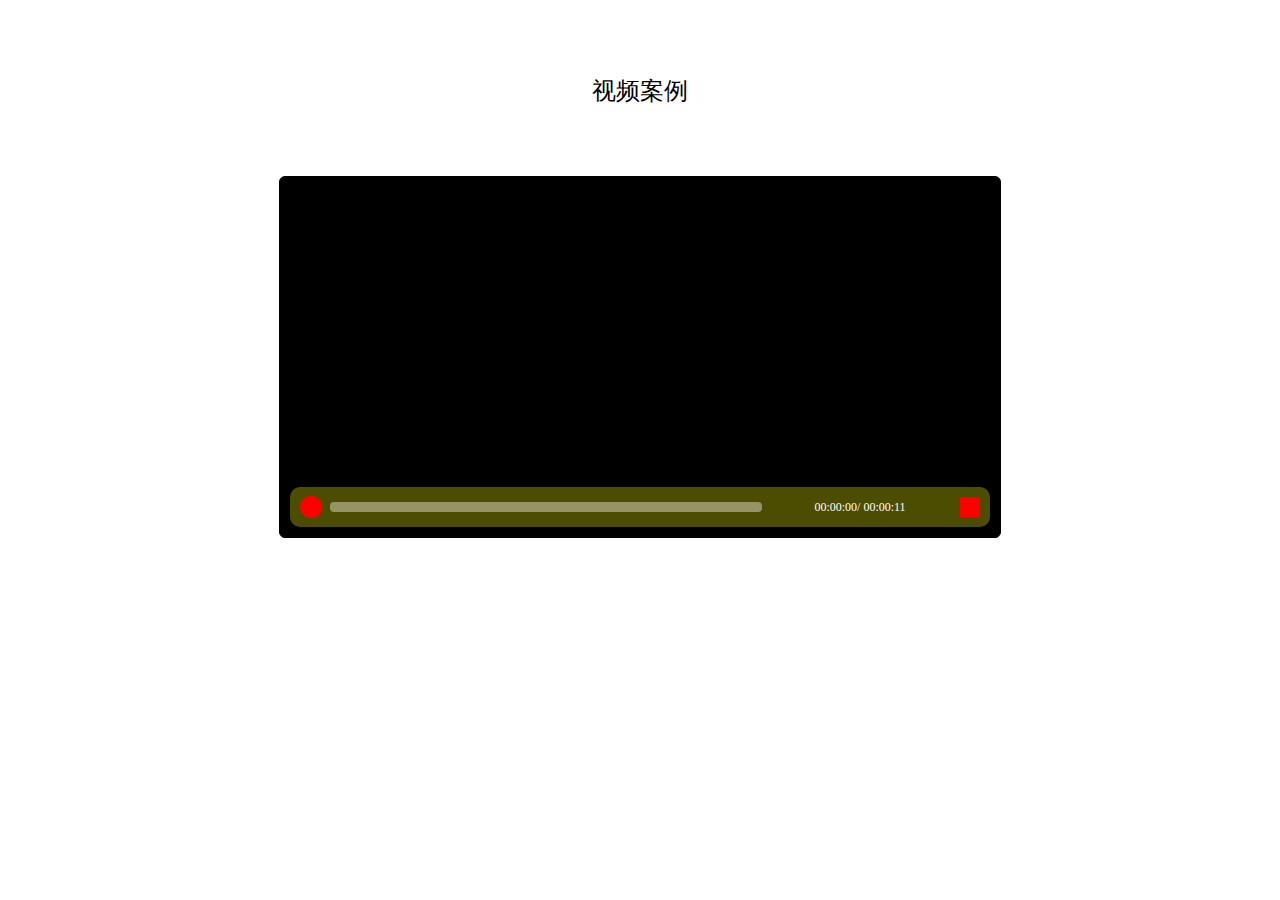
<file: text.html>
<!DOCTYPE html>
<html lang="en">
<head>
    <meta charset="UTF-8">
    <title>Document</title>
    <style>
 
        figcaption {
            text-align: center;
            line-height: 150px;
            font-family: "Microsoft Yahei";
            font-size: 24px;
        }
 
        .player {
            width: 720px;
            height: 360px;
            margin: 10px auto;
            border: 1px solid #000;
            background-color: #000;
            position: relative;
            border-radius: 6px;
        }
 
        .player video {
            width: 720px;
            height: 360px;
        }
 
        .controls {
            width: 700px;
            height: 40px;
            background-color: rgba(255,255,0,0.3);
            position: absolute;
            bottom: 10px;
            left: 10px;
            border-radius: 10px;
        }
 
        .switch {
            position: absolute;
            width: 22px;
            height: 22px;
            background-color: red;
            left: 10px;
            top: 9px;
            border-radius: 50%;
        }
 
        .progress {
            width: 432px;
            height: 10px;
            position: absolute;
            background-color: rgba(255,255,255,0.4);
            left: 40px;
            top: 15px;
            border-radius: 4px;
            overflow: hidden;
        }
 
        .curr-progress {
            width: 0%;
            height: 100%;
            background-color: #fff;
        }
 
        .time {
            width: 120px;
            height: 20px;
            text-align: center;
            line-height: 20px;
            font-size: 12px;
            color: #fff;
            position: absolute;
            left: 510px;
            top: 10px;
        }
 
        .extend {
            position: absolute;
            width: 20px;
            height: 20px;
            background-color: red;
            right: 10px;
            top: 10px;
        }
 
    </style>
</head>
<body>
    <figure>  <!-- H5的语义标签 -->
        <figcaption>视频案例</figcaption>
        <div class="player">
            <video src="video/test.mp4"></video>
            <div class="controls">
                <a href="#" class="switch"></a>
                <div class="progress">
                    <div class="curr-progress"></div>
                </div>
                <div class="time">
                    <span class="curr-time">00:00:00</span>/
                    <span class="total-time">00:00:00</span>
                </div>
                <a href="#" class="extend"></a>
            </div>
        </div>
    </figure>
<script>
 
    var video = document.querySelector('video');
    var playBtn = document.querySelector('.switch');
    var currProgress = document.querySelector('.curr-progress');
    var currTime = document.querySelector('.curr-time');
    var totalTime = document.querySelector('.total-time');
    var extend = document.querySelector('.extend');
    var tTime = 0;
    
    playBtn.onclick = function() {
        if(video.paused){  // 如果视频是暂停的
            video.play();    //play()播放  load()重新加载  pause()暂停
        }else{
            video.pause();
        }
    }
 
    //当视频能播放(已经通过网络加载完成)时
    video.oncanplay = function() {
        tTime = video.duration;  //获取视频总时长(单位秒)
        var tTimeStr = getTimeStr(tTime);
        totalTime.innerHTML = tTimeStr;
    }
 
    //当视频当前播放时间更新的时候
    video.ontimeupdate = function() {
        var cTime = video.currentTime;  //获取当前播放时间 
        var cTimeStr = getTimeStr(cTime);
        console.log(cTimeStr);
        currTime.innerHTML = cTimeStr;
 
        currProgress.style.width = cTime/tTime*100+"%";
    }
 
    extend.onclick = function() {
        video.webkitRequestFullScreen();  //视频全屏
    }
 
 
 
    //将以秒为单位的时间变成“00:00:00”格式的字符串
    function getTimeStr(time) {
        var h = Math.floor(time/3600);
        var m = Math.floor(time%3600/60);
        var s = Math.floor(time%60);
        h = h>=10?h:"0"+h;
        m = m>=10?m:"0"+m;
        s = s>=10?s:"0"+s;
        return h+":"+m+":"+s;
    }
 
</script>
 
</body>
 
</html>
</file>
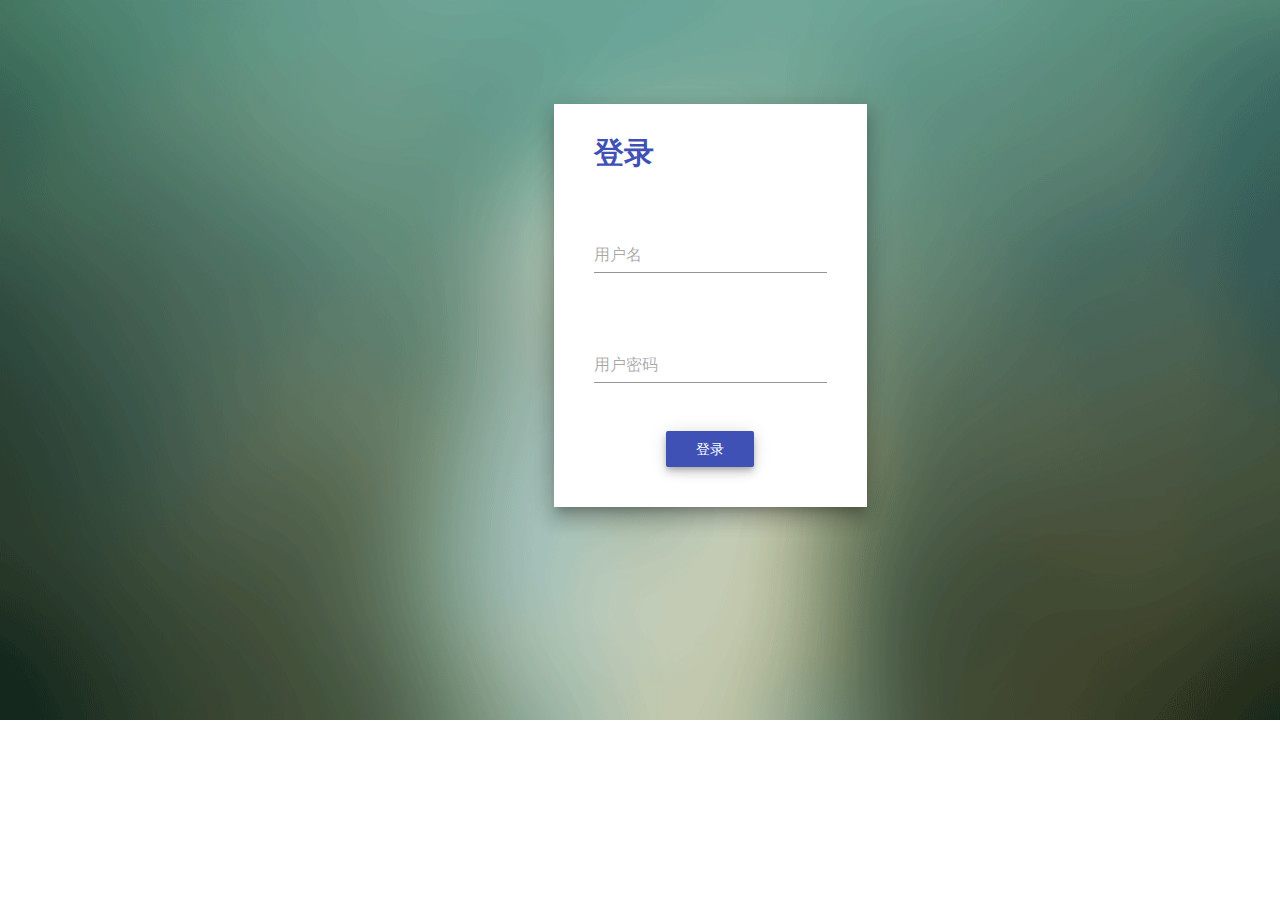
<file: code/src/main/webapp/manage/auth.html>
<!DOCTYPE html>
<html>

<head>
    <title>佛学讲解-后台管理</title>
    <meta charset="UTF-8">
    <meta http-equiv="charset" content="utf-8">
    <link rel="stylesheet" type="text/css" href="./css/mdui.min.css">
    <link rel='stylesheet prefetch' href='https://fonts.googleapis.com/css?family=Open+Sans'>
    <style type="text/css">
    body {
        background: url('./img/bgi.gif') no-repeat;
        background-size: 100%;
    }
    </style>
</head>

<body>

    <body class="mdui-drawer-body-left mdui-appbar-with-toolbar  mdui-theme-primary-indigo mdui-theme-accent-pink">
        <div class="mdui-container mdui-row ">
            <div class="mdui-col-xs-4 mdui-col-offset-xs-4 mdui-shadow-12 mdui-color-white mdui-m-t-5">
                <h1 class="mdui-title mdui-text-color-theme mdui-m-a-4">登录</h1>
                <div class="mdui-textfield mdui-textfield-floating-label mdui-m-a-4">
                    <label class="mdui-textfield-label">用户名</label>
                    <input class="mdui-textfield-input" type="text" id="username" />
                </div>
                <div class="mdui-textfield mdui-textfield-floating-label mdui-m-a-4">
                    <label class="mdui-textfield-label">用户密码</label>
                    <input class="mdui-textfield-input" type="password" id="password" />
                </div>
                <button class="mdui-btn mdui-color-theme mdui-center mdui-shadow-6 mdui-hoverable mdui-m-a-5 mdui-ripple" id="login">登录</button>
            </div>
        </div>
        <footer>
            <script src="./js/mdui.min.js"></script>
            <script type="text/javascript">
            var $ = mdui.JQ;
            $("#login").on("click", function(e) {
                var user = {
                    username: $("#username").val(),
                    passwd: $("#password").val(),
                }
                $.ajax({
                    method: "POST",
                    url: "/v1/user/login",
                    data: user,
                    dataType: "json",
                    success: function(data) {
                        if (parseInt(data.code) == 200) {
                            sessionStorage.uid = data.data
                            self.location = "./index.html"
                        }
                        mdui.snackbar(data.msg)
                    },
                })
            })
            </script>
        </footer>
    </body>

</html>
</file>
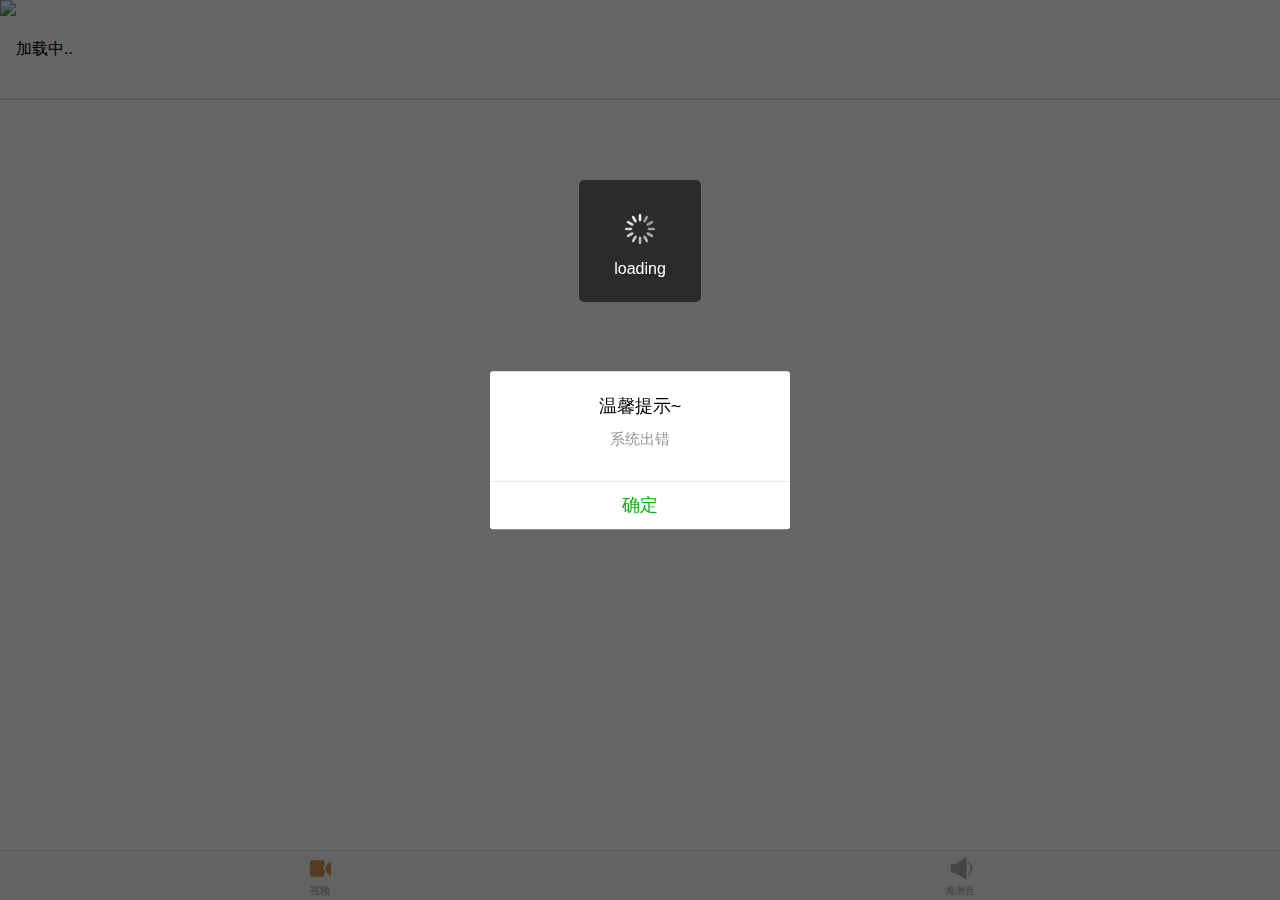
<file: code/src/main/webapp/views/main.html>
<!DOCTYPE html>
<html lang="en">
<head>
    <meta charset="UTF-8">
    <title>芬陀利讲堂</title>
    <meta name="viewport" content="width=device-width, initial-scale=1.0, maximum-scale=1.0, user-scalable=no"/>
    <link rel="stylesheet" href="../css/lib/weui.min.css">
    <link rel="stylesheet" href="../css/viewcss/main.css">
</head>

<body>

<div class="container">
    <img class="top-img" src="" alt="加载中.." />
    <div class="no-tip" hidden>暂无课程</div>
    <div class="weui-tab__bd">
        <div id="tab1" class="weui-tab__bd-item">
            <div class="weui-panel weui-panel_access">
                <div class="weui-panel__bd" id="tab_1"></div>
            </div>
        </div>
        <div id="tab2" class="weui-tab__bd-item">
            <div class="weui-panel weui-panel_access">
                <div class="weui-panel__bd" id="tab_2"></div>
            </div>
        </div>
    </div>
    <!--底部导航栏-->
    <div class="weui-tabbar">
        <a href="#tab1" class="weui-tabbar__item" onclick="tabChange(0)">
            <div class="weui-tabbar__icon">
                <img class="tab-img" src="../images/tap1_2.png" alt="加载中...">
            </div>
            <p class="weui-tabbar__label">视频</p>
        </a>
        <a href="#tab2" class="weui-tabbar__item" onclick="tabChange(1)">
            <div class="weui-tabbar__icon">
                <img class="tab-img" src="../images/tap2.png" alt="加载中...">
            </div>
            <p class="weui-tabbar__label">海潮音</p>
        </a>
    </div>
    <!--底部导航栏-->
</div>
<script type="text/javascript" src="../js/lib/zepto.min.js"></script><!--轻量级js库-->
<script type="text/javascript" src="../js/lib/weui.min.js"></script>
<script type="text/javascript" src="../js/lib/common.js"></script>
<script type="text/javascript" src="../js/viewjs/main.js"></script>
</body>
</html>
</file>
<file: code/src/main/webapp/css/viewcss/main.css>
.container{
    width: 100%;
    display: flex;
    flex-direction: column;
    align-items: center;
    position: relative;
}
.top-img{
    width: 100%;
    height: 6.1rem;
    line-height: 6.1rem;
    display: block;
    font-size: 1rem;
    border-bottom: 1px solid #e5e5e5;
}
.weui-tab__bd{
    width: 100%;
    margin-bottom:54px;
}
.weui-media-box_appmsg .weui-media-box__hd{
    line-height: 4.6rem;
}
.weui-media-box_appmsg .weui-media-box__thumb{
    width: 100%;
    display: block;
    font-size: 1rem;
}
.weui-media-box_appmsg .weui-media-box__hd{
    margin-right: .6rem;
}
.no-tip{
    font-size: 1.2rem;
    color: #999;
    letter-spacing: 1px;
    position: absolute;
    top: 47%;
}
.weui-tabbar{
    position: fixed;
}
</file>
